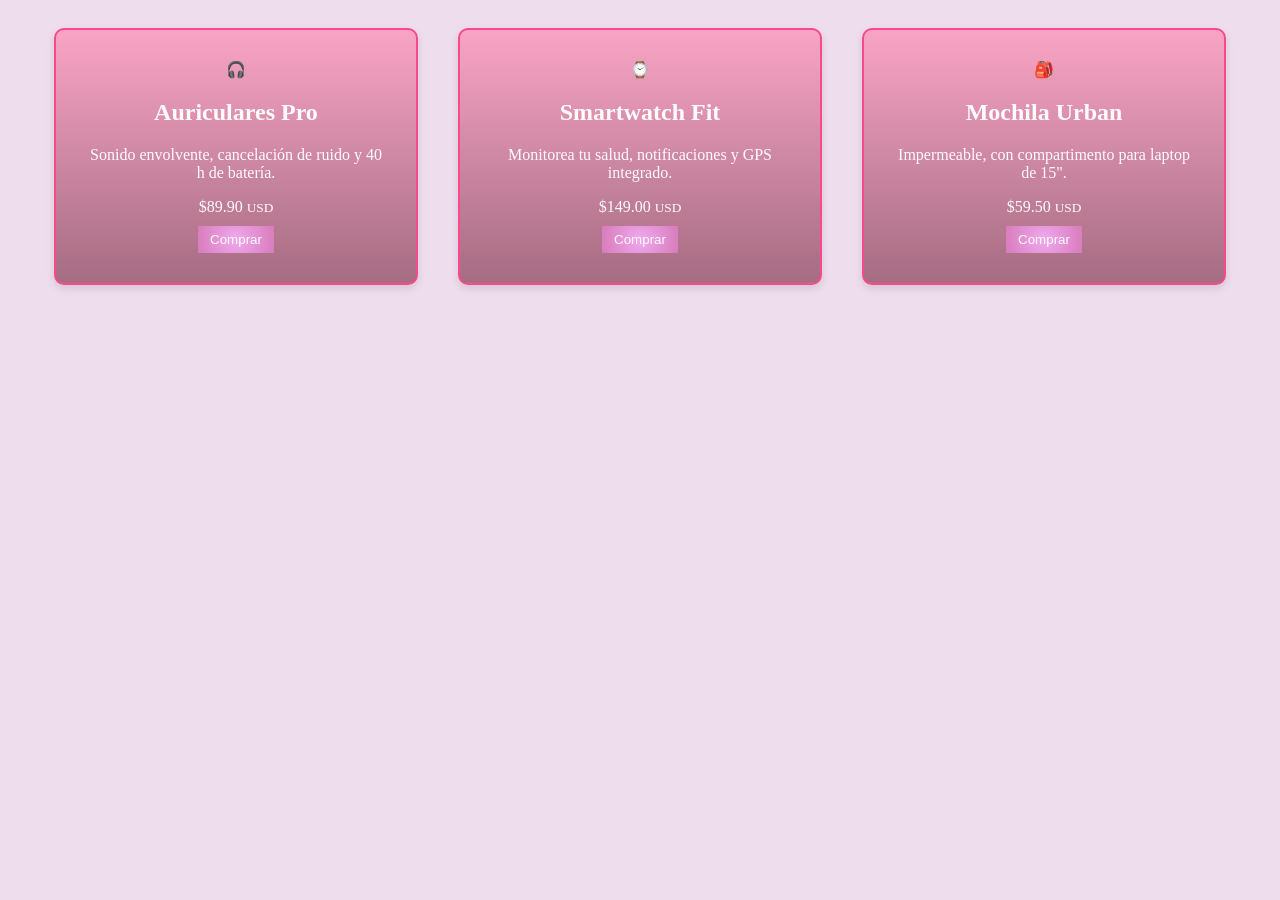
<file: DWA-GH-CLASES/clase 4/index.html>
<!DOCTYPE html>
<html lang="es">
<head>
    <meta charset="UTF-8" />
    <meta name="viewport" content="width=device-width, initial-scale=1.0" />
    <title>Tarjetas de Producto</title>
    <style>
        :root {
            box-sizing: border-box;
            --color-primario: hsl(337, 93%, 82%);
            --color-acento: hsl(337, 93%, 63%);    
            --color-texto: hsl(0, 43%, 99%);
            --color-fondo: hsl(304, 32%, 90%);
            background-color: var(--color-fondo);
        }

        .cards-container{
            display:flex;
            flex-wrap: wrap;
            justify-content: center;
        }
        .product-card {
            background-color: var(--color-primario);
            color: var(--color-texto);
            border-radius: 10px;
            border: 2px solid var(--color-acento);
            padding: 20px;
            width: 300px;
            margin: 20px;
            text-align: center;
            box-shadow: 0 4px 8px rgba(0, 0, 0, 0.1);
        }
        .hero{
            background-image: 
            linear-gradient(
                to bottom,
                rgba(0,0,0,0.01),
                rgba(0,0,0,0.35)
            );
        background-size: cover;
        background-position: center;
        padding:30px;
        }

        .btn-comprar{
            background-color: var(--color-acento);
            background: radial-gradient(circle, #efa9ee, #d87bbb);
            color: var(--color-texto);
            margin-top: 10px;
            padding: 6px 12px;
            border: none;
        }

    </style>
</head>

<body>

    <div class="cards-container">

        <!-- ==========================================
        TARJETA 1 – Auriculares Inalámbricos
        ========================================== -->
        <div class="product-card highlight hero">
            <div class="card-image">🎧</div>
            <h2 class="product-name">Auriculares Pro</h2>
            <p class="product-desc">
                Sonido envolvente, cancelación de ruido y 40 h de batería.
            </p>
            <div class="product-price">
                $89.90 <small>USD</small>
            </div>
            <button class="btn-comprar">Comprar</button>
        </div>

        <!-- ==========================================
        TARJETA 2 – Reloj Inteligente
        ========================================== -->
        <div class="product-card highlight hero">
            <div class="card-image">⌚</div>
            <h2 class="product-name">Smartwatch Fit</h2>
            <p class="product-desc">
                Monitorea tu salud, notificaciones y GPS integrado.
            </p>
            <div class="product-price">
                $149.00 <small>USD</small>
            </div>
            <button class="btn-comprar">Comprar</button>
        </div>

        <!-- ==========================================
        TARJETA 3 – Mochila Urbana
        ========================================== -->
        <div class="product-card highlight hero">
            <div class="card-image">🎒</div>
            <h2 class="product-name">Mochila Urban</h2>
            <p class="product-desc">
                Impermeable, con compartimento para laptop de 15&quot;.
            </p>
            <div class="product-price">
                $59.50 <small>USD</small>
            </div>
            <button class="btn-comprar">Comprar</button>
        </div>

    </div>

</body>
</html>
</file>
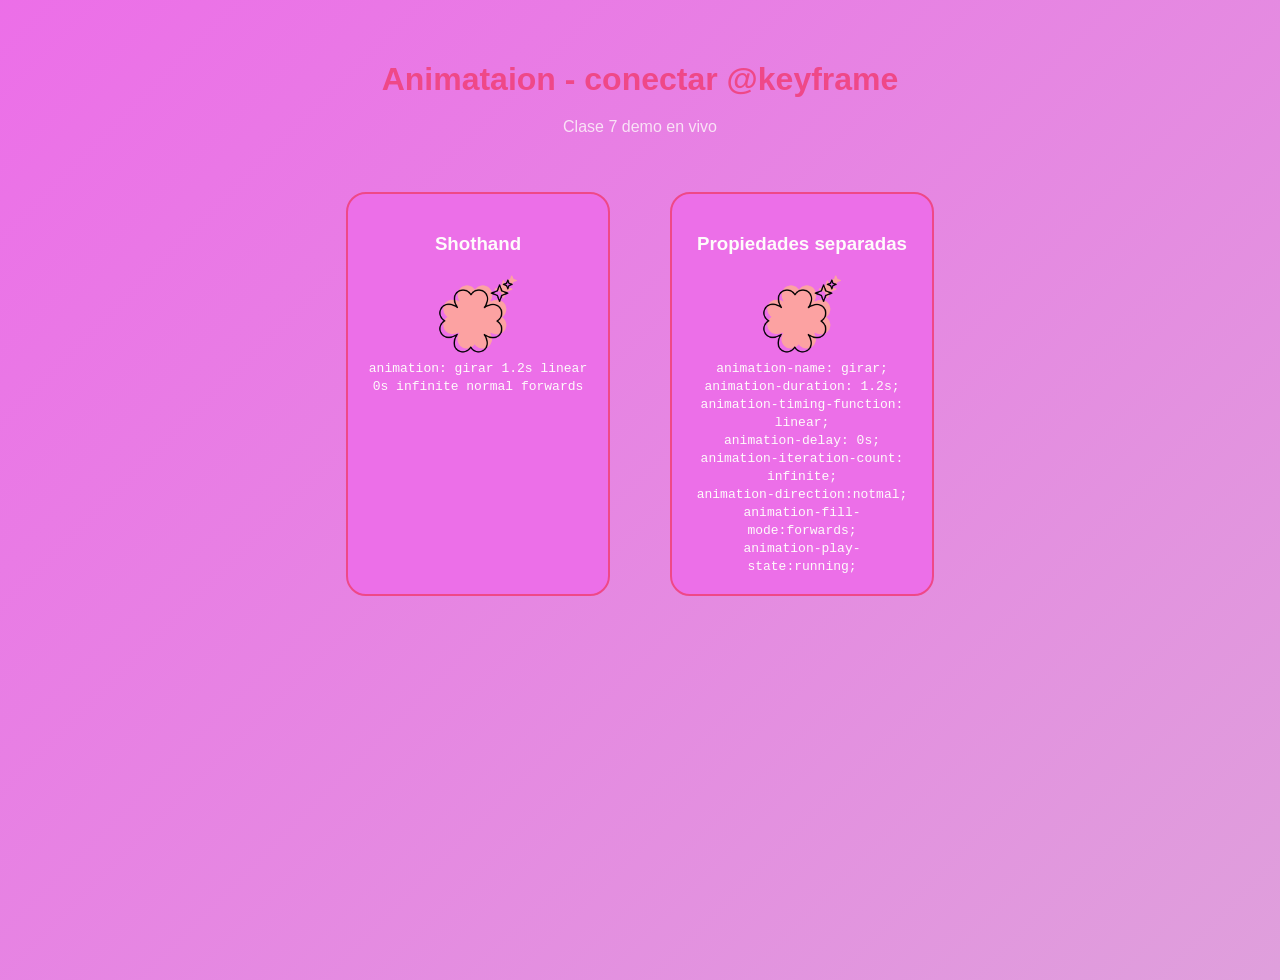
<file: DWA-GH-CLASES/clase 7/index.html>
<!DOCTYPE html>
<html lang="en">
<head>
    <meta charset="UTF-8">
    <meta name="viewport" content="width=device-width, initial-scale=1.0">
    <title>Animaciones con KeyFrame</title>
    <link rel="stylesheet" href="style.css">
</head>
<body>
    <h1>Animataion - conectar @keyframe</h1>
    <p>Clase 7 demo en vivo</p>
    <div class="stage">
        <div class="card">
            <h3>Shothand</h3>
            <div class="icono">
                <img src="./assets/trebol-de-la-suerte.png" alt="Icono" width="80px">
            </div>
            <code>
                animation: girar 1.2s linear 0s infinite normal forwards
            </code>
        </div>
        <div class="card1">
            <h3>Propiedades separadas</h3>
            <div class="icono-separado">
                <img src="./assets/trebol-de-la-suerte.png" alt="Icono" width="80px">
            </div>
            <code>
                animation-name: girar;<br>
                animation-duration: 1.2s;<br>
                animation-timing-function: linear;<br>
                animation-delay: 0s;<br>
                animation-iteration-count: infinite;<br>
                animation-direction:notmal;<br>
                animation-fill-mode:forwards;<br>
                animation-play-state:running;
            </code>
        </div>
    </div>
</body>
</html>
</file>
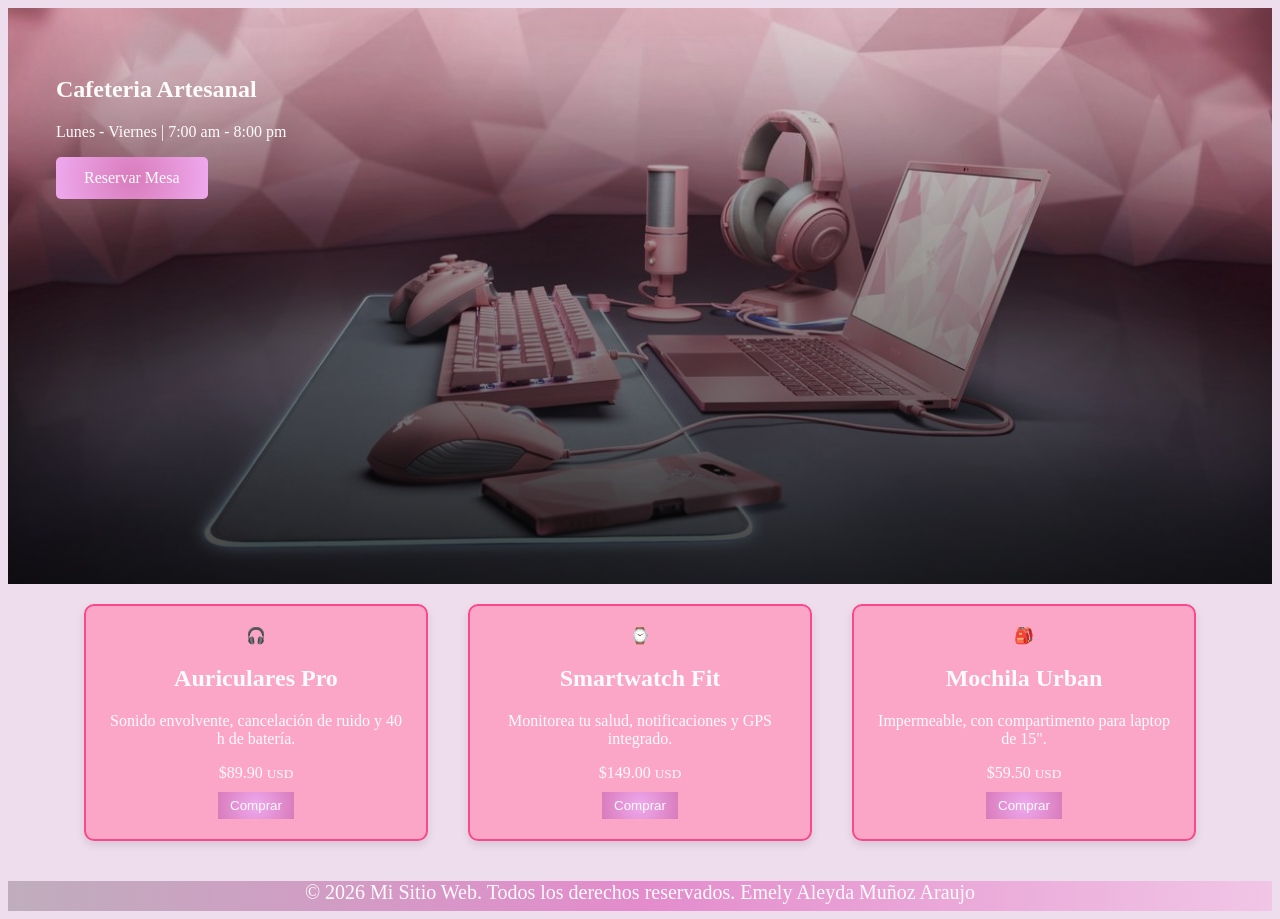
<file: DWA-GH-CLASES/clase 5/demo/index.html>
<!DOCTYPE html>
<html lang="en">
<head>
    <meta charset="UTF-8">
    <meta name="viewport" content="width=device-width, initial-scale=1.0">
    <title>Ejemplo Gradient</title>
    <link rel="stylesheet" href="style.css">
</head>
<body>
    <section class="hero">
        <h1>Cafeteria Artesanal</h1>
        <p>Lunes - Viernes | 7:00 am - 8:00 pm</p>
        <a href="#" class="btn-reservar">Reservar Mesa</a>
    </section>
    <div class="cards-container">

        <!-- ==========================================
        TARJETA 1 – Auriculares Inalámbricos
        ========================================== -->
        <div class="product-card highlight">
            <div class="card-image">🎧</div>
            <h2 class="product-name">Auriculares Pro</h2>
            <p class="product-desc">
                Sonido envolvente, cancelación de ruido y 40 h de batería.
            </p>
            <div class="product-price">
                $89.90 <small>USD</small>
            </div>
            <button class="btn-comprar">Comprar</button>
        </div>

        <!-- ==========================================
        TARJETA 2 – Reloj Inteligente
        ========================================== -->
        <div class="product-card highlight">
            <div class="card-image">⌚</div>
            <h2 class="product-name">Smartwatch Fit</h2>
            <p class="product-desc">
                Monitorea tu salud, notificaciones y GPS integrado.
            </p>
            <div class="product-price">
                $149.00 <small>USD</small>
            </div>
            <button class="btn-comprar">Comprar</button>
        </div>

        <!-- ==========================================
        TARJETA 3 – Mochila Urbana
        ========================================== -->
        <div class="product-card highlight">
            <div class="card-image">🎒</div>
            <h2 class="product-name">Mochila Urban</h2>
            <p class="product-desc">
                Impermeable, con compartimento para laptop de 15&quot;.
            </p>
            <div class="product-price">
                $59.50 <small>USD</small>
            </div>
            <button class="btn-comprar">Comprar</button>
        </div>
    </div>
    <footer class="pie">
        <p>&copy; 2026 Mi Sitio Web. Todos los derechos reservados. Emely Aleyda Muñoz Araujo</p>
    </footer>
</body>
</html>
</file>
<file: DWA-GH-CLASES/clase 7/style.css>
:root{
    box-sizing: border-box;
    --color-fondo: hsl(303, 50%, 75%);
    --color-fondo2: hsl(302, 77%, 68%);
    --color-titulo: hsl(337, 84%, 61%);
    --color-texto: hsl(0, 43%, 99%);
    background-color: var(--color-fondo);
}

body{
    margin: 0;
    min-height: 100vh;
    background: linear-gradient(135deg,var(--color-fondo2),var(--color-fondo));
    color: var(--color-texto);
    font-family: 'Poppins', sans-serif;
    display: flex;
    flex-direction: column;
    align-items: center;
    padding: 40px 20px;
}

h1{
    margin-bottom: 20px;
    color: var(--color-titulo);
}
p{
    opacity: 0.8;
    margin-top: 0;
}

.stage{
    display: flex;
    gap: 60px;
    flex-wrap: wrap;
    justify-content: center;
    margin: 40px 0;
}

.card{
    background-color: var(--color-fondo2);
    border-radius: 20px;
    border: 2px solid var(--color-titulo);
    padding: 20px;
    width: 220px;
    text-align: center;
}

.card1{
    background-color: var(--color-fondo2);
    border-radius: 20px;
    border: 2px solid var(--color-titulo);
    padding: 20px;
    width: 220px;
    text-align: center;
}
/* @keyframe: definimos la aniacio como girar*/
@keyframes girar{
    from{transform: rotate(0deg);}
    to{transform: rotate(360deg);}
}

@keyframes deslizar{
    from{transform: translateX(-40px); opacity: 0;}
    to{transform: translateX(0px); opacity: 1;}
}

@keyframes pulso{
    0%, 100%{
        transform: scale(1); opacity: 1;
    }
    50%{transform: scale(1.06); opacity: 0.5;}
}

@keyframes subir{
    from {transform: translateY(30px); opacity: 0;}
    to {transform:translateY(0px); opacity: 1;}
}

@keyframes bajar{
    from {transform: translateY(-40px); opacity: 0;}
    to {transform:translateY(0px); opacity: 1;}
}
/*Opcion 1 shorthand*/
.icono{animation: girar 1.2s linear 0s infinite normal forwards running;}

/*Opcion 2 - propiedades separadas          */
.icono-separado{
    animation-name: pulso;
    animation-duration: 2.2s;
    animation-timing-function: linear;
    animation-delay: 0s;
    animation-iteration-count: infinite ;
    animation-direction:normal;
    animation-fill-mode:forwards;
    animation-play-state:running;
}

/*Opcion 3 Deslizar*/
.card{
    animation: deslizar 0.9s ease forwards;
}

.card1{
    animation: bajar 0.9s ease forwards;
}
</file>
<file: DWA-GH-CLASES/clase 5/demo/style.css>
:root {
    box-sizing: border-box;
    --color-primario: hsl(337, 93%, 82%);
    --color-acento: hsl(337, 93%, 63%);    
    --color-texto: hsl(0, 43%, 99%);
    --color-fondo: hsl(304, 32%, 90%);
    background-color: var(--color-fondo);
}

.cards-container{
    display:flex;
    flex-wrap: wrap;
    justify-content: center;
}

.product-card {
    background-color: var(--color-primario);
    color: var(--color-texto);
    border-radius: 10px;
    border: 2px solid var(--color-acento);
    padding: 20px;
    width: 300px;
    margin: 20px;
    text-align: center;
    box-shadow: 0 4px 8px rgba(0, 0, 0, 0.1);
}

.hero{
    background-image: 
    linear-gradient(
        to bottom,
        rgba(0,0,0,0.10),
        rgba(0,0,0,0.75)
    ),
    url(./assets/img1.jpg);
    background-size: cover;
    background-position: center;
    min-height: 480px;
    color: var(--color-texto);
    padding: 48px;
}

.btn-reservar{
    display: inline-block;
    background: radial-gradient(circle, #d87bbb, #efa9ee);
    color: var(--color-texto);
    padding: 12px 28px;
    border-radius: 5px;
    text-decoration: none;
}

.btn-comprar{
    background-color: var(--color-acento);
    background: radial-gradient(circle, #efa9ee, #d87bbb);
    color: var(--color-texto);
    margin-top: 10px;
    padding: 6px 12px;
    border: none;
}

.pie{
    font-size: 20px;
    color:var(--color-texto);
    height: 30px;
    background: linear-gradient(to right, rgba(81, 62, 76, 0.3), rgba(218, 59, 172, 0.5), rgba(242, 187, 226, 0.7));
    grid-column: 1/13;
    text-align: center;
}
</file>
